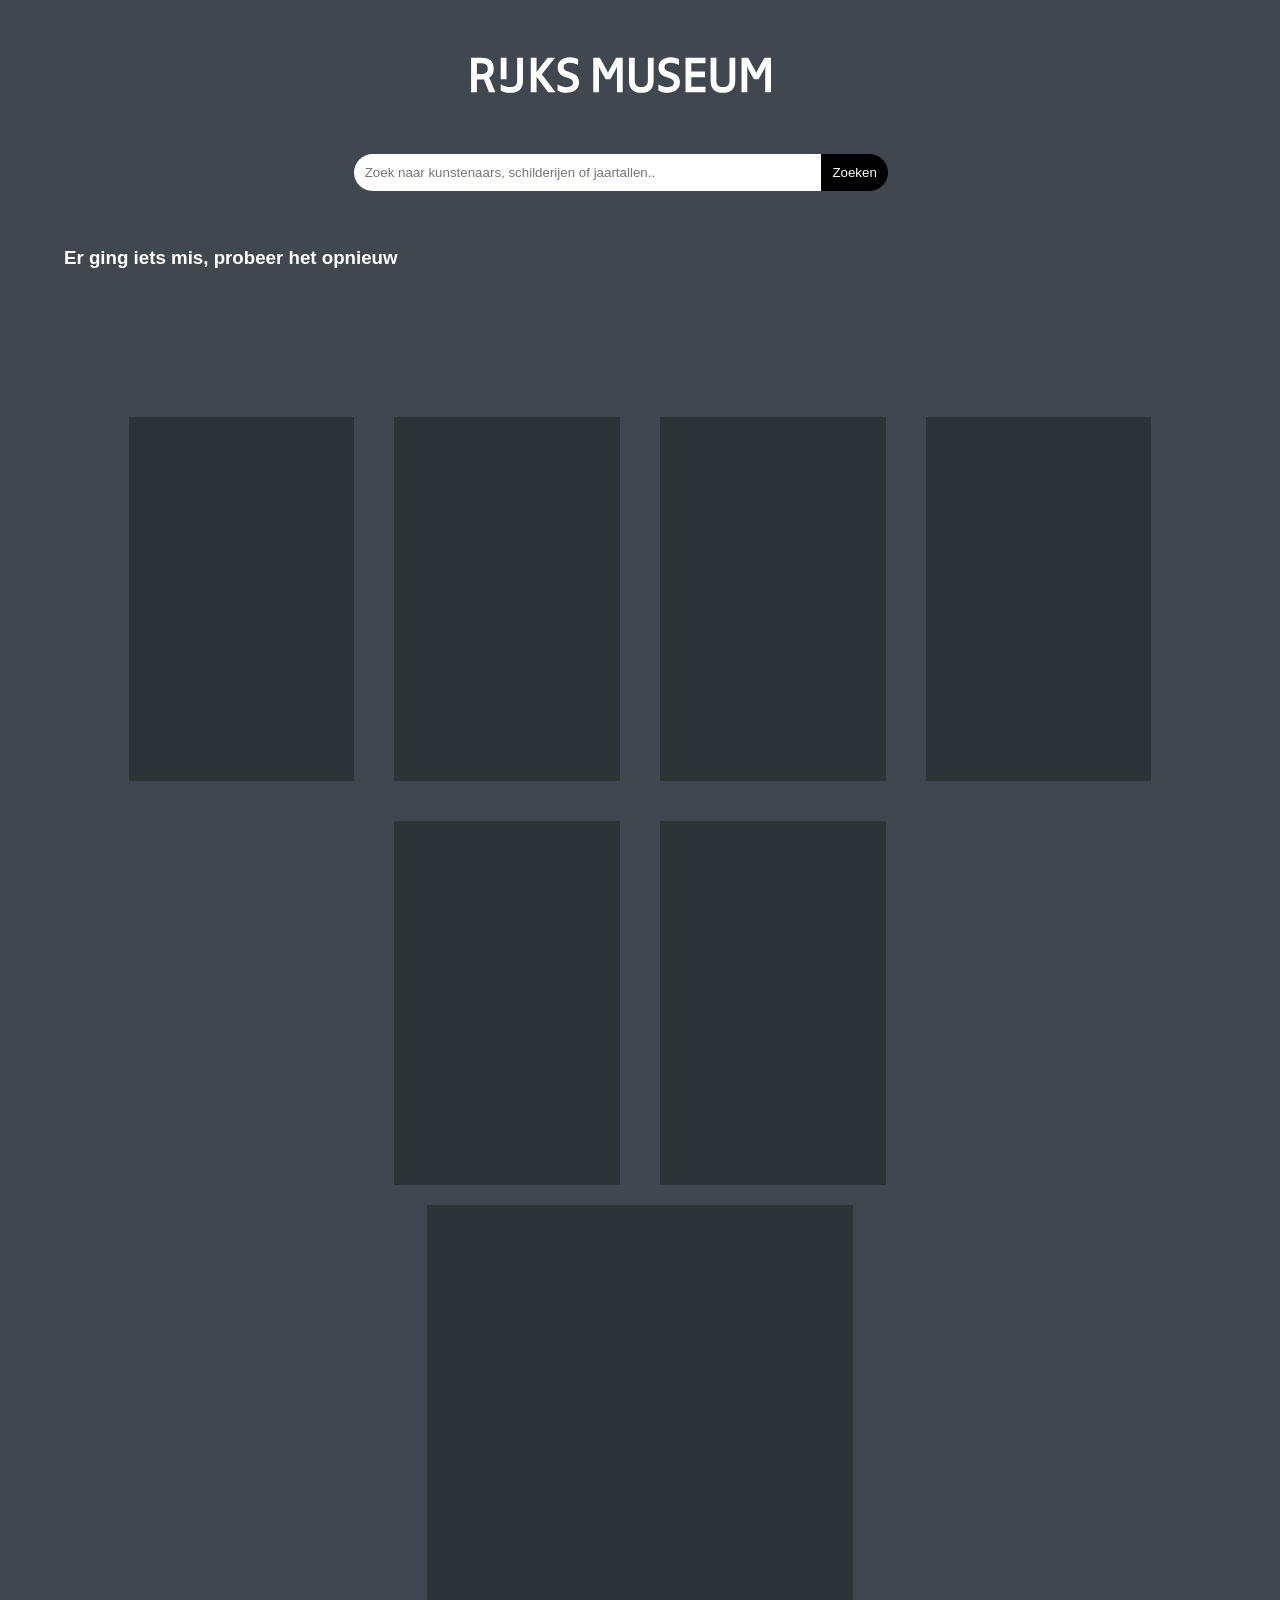
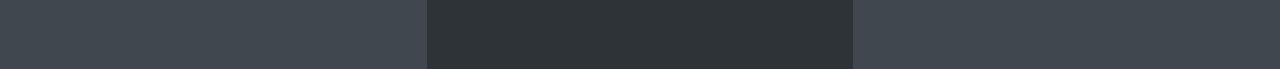
<file: spa/index.html>
<!DOCTYPE html>
<html lang="en">

<head>
  <meta charset="UTF-8">
  <meta http-equiv="X-UA-Compatible" content="IE=edge">
  <meta name="viewport" content="width=device-width, initial-scale=1.0">
  <link rel="stylesheet" href="styles/style.css">
  <link
    href="https://www.dafontfree.net/embed/cG9lLXZldGljYS1uZXctY29uZGVuc2VkJmRhdGEvNzQwL3AvMTc5Mzk1L1BPRSBWZXRpY2EgTmV3IENvbmRlbnNlZC50dGY"
    rel="stylesheet" type="styles/style.css" />
  <title>Single Page Web App</title>
  <script type="module" src="script.js"></script>
</head>

<body>

  <main>
    <section>
      <a href="">
        <svg xmlns:xlink="http://www.w3.org/1999/xlink" xmlns="http://www.w3.org/2000/svg" aria-hidden="true"
          focusable="false" class="icon-rijks-logo ">
          <defs>
            <symbol viewBox="0 0 335 40" id="icon-rijks-logo">
              <g fill="#FFF" fill-rule="evenodd">
                <path
                  d="M155.5597 12.5267c-.9272 1.651-1.859 3.4654-2.5685 5.1157h-.0546c-.711-1.6503-1.6406-3.4646-2.5693-5.1157L143.8589.7572h-7.327v38.5023h6.3975V15.938c0-2.2556-.1085-4.2349-.437-6.05l.1092-.055c.5471 1.7053 1.3682 3.409 2.46 5.389l5.358 9.5712h5.0855l5.3579-9.5712c1.0934-1.98 1.9137-3.6845 2.4608-5.389l.1085.055c-.3278 1.8151-.4363 3.7952-.4363 6.05v23.3223h6.3983V.7572h-7.3278l-6.5068 11.7695zM327.6341.7572l-6.5075 11.7695c-.9296 1.651-1.8591 3.4654-2.5701 5.1157h-.0539c-.711-1.6503-1.6405-3.4646-2.57-5.1157L309.4266.7572h-7.327v38.5023h6.3959V15.938c0-2.2556-.1085-4.2349-.4379-6.05l.11-.055c.5472 1.7053 1.3675 3.409 2.4601 5.389l5.3603 9.5712h5.0847l5.3603-9.5712c1.0918-1.98 1.9113-3.6845 2.4576-5.389l.1101.055c-.3278 1.8151-.4363 3.7952-.4363 6.05v23.3223h6.396V.7572h-7.3263zM288.649 25.7832c0 5.6104-2.6255 7.7553-7.327 7.7553-4.704 0-7.3287-2.145-7.3287-7.7553V.7572h-6.4513v25.355c0 10.01 5.3587 13.8068 13.78 13.8068 8.4188 0 13.7783-3.7968 13.7783-13.8069V.7572h-6.4513v25.026zM197.4997 25.7832c0 5.6104-2.624 7.7553-7.327 7.7553-4.704 0-7.3286-2.145-7.3286-7.7553V.7572h-6.4514v25.355c0 10.01 5.3587 13.8068 13.78 13.8068 8.4189 0 13.7768-3.7968 13.7768-13.8069V.7572h-6.4498v25.026zM79.0677 19.1828L93.6117.977V.7572h-8.038L73.2164 16.6524V.7572h-6.4513v38.5023h6.4513V21.9872L86.12 39.2595h8.0388v-.2198L79.0677 19.2935zM239.5466 39.2595h22.3073v-6.1599h-15.8552V22.3735h15.255v-6.1607h-15.255V6.917h15.8552V.7572h-22.3073zM112.037 17.4776l-3.118-1.1c-3.1157-1.0991-5.4672-2.1998-5.4672-5.1699 0-3.6853 3.3903-4.841 6.9438-4.841 3.719 0 6.89 1.2649 8.9676 2.5854h.2193V2.4075C117.7773 1.196 114.3877.0977 110.451.0977c-7.327 0-13.6683 3.7403-13.6683 11.4406 0 6.1057 3.4434 8.856 8.6374 10.6711l3.118 1.1c3.1164 1.1007 5.4672 2.2006 5.4672 5.1707 0 3.6852-3.3912 5.1699-7.1085 5.1699-3.8266 0-7.7095-1.5396-10.0048-2.97h-.2201v6.601c1.9137 1.319 5.8511 2.6396 10.1702 2.6396 7.9288 0 13.8354-4.3456 13.8354-11.771-.0008-6.1074-3.4466-8.8577-8.6406-10.672zM224.6748 17.4776l-3.118-1.1c-3.1164-1.0991-5.468-2.1998-5.468-5.1699 0-3.6853 3.3896-4.841 6.9447-4.841 3.7158 0 6.8892 1.2649 8.966 2.5854h.2193V2.4075c-1.8044-1.2114-5.1956-2.3098-9.1283-2.3098-7.3302 0-13.6723 3.7403-13.6723 11.4406 0 6.1057 3.4442 8.856 8.6382 10.6711l3.1164 1.1c3.1188 1.1007 5.468 2.2006 5.468 5.1707 0 3.6852-3.3896 5.1699-7.1077 5.1699-3.829 0-7.7103-1.5396-10.0072-2.97h-.2177v6.601c1.9129 1.319 5.852 2.6396 10.1694 2.6396 7.9288 0 13.8346-4.3456 13.8346-11.771.0008-6.1074-3.4426-8.8577-8.6374-10.672zM51.5632 26.4427c0 5.1157-2.9525 7.0966-7.5464 7.0966-3.8812 0-7.3254-1.264-10.6057-2.97h-.2193v6.6003c2.7886 1.5412 6.5622 2.751 11.046 2.751 9.1306 0 13.7783-5.005 13.7783-13.0359V.7572h-6.453v25.6855z">
                </path>
                <path
                  d="M33.1918.7572h6.4521v23.9269h-6.4521zM25.3738 12.9114c0-9.185-5.7965-12.1542-14.2162-12.1542H.1124v38.5023H6.563V24.958h4.156c1.5851 0 2.7886-.0533 3.7181-.2747l5.6873 14.5762h6.943v-.2198l-6.7252-16.2258c3.0633-1.706 5.0316-4.7868 5.0316-9.9025zm-15.091 6.0516H6.563V6.8622h3.9367c4.8115 0 8.2011 1.2098 8.2011 6.0492.0008 4.8425-3.3896 6.0516-8.418 6.0516z">
                </path>
              </g>
            </symbol>
          </defs>
          <use xlink:href="#icon-rijks-logo" href="#icon-rijks-logo" fill="#FFFFFF"></use>
        </svg>
      </a>
      <!-- <a href="#info">meer informatie</a> -->
      <form action="post">
        <input type="text" placeholder="Zoek naar kunstenaars, schilderijen of jaartallen..">
        <button type="submit" value="zoeken">Zoeken</button>
      </form>
    </section>

    <section>
      <ul>
      </ul>
    </section>

    <section class="loading">
      <h3></h3>
      <ul>
        <li></li>
        <li></li>
        <li></li>
        <li></li>
        <li></li>
        <li></li>
      </ul>
    </section>

    <section class="load-details">
      <ul>
        <li></li>
      </ul>
    </section>

</body>

</html>
</file>
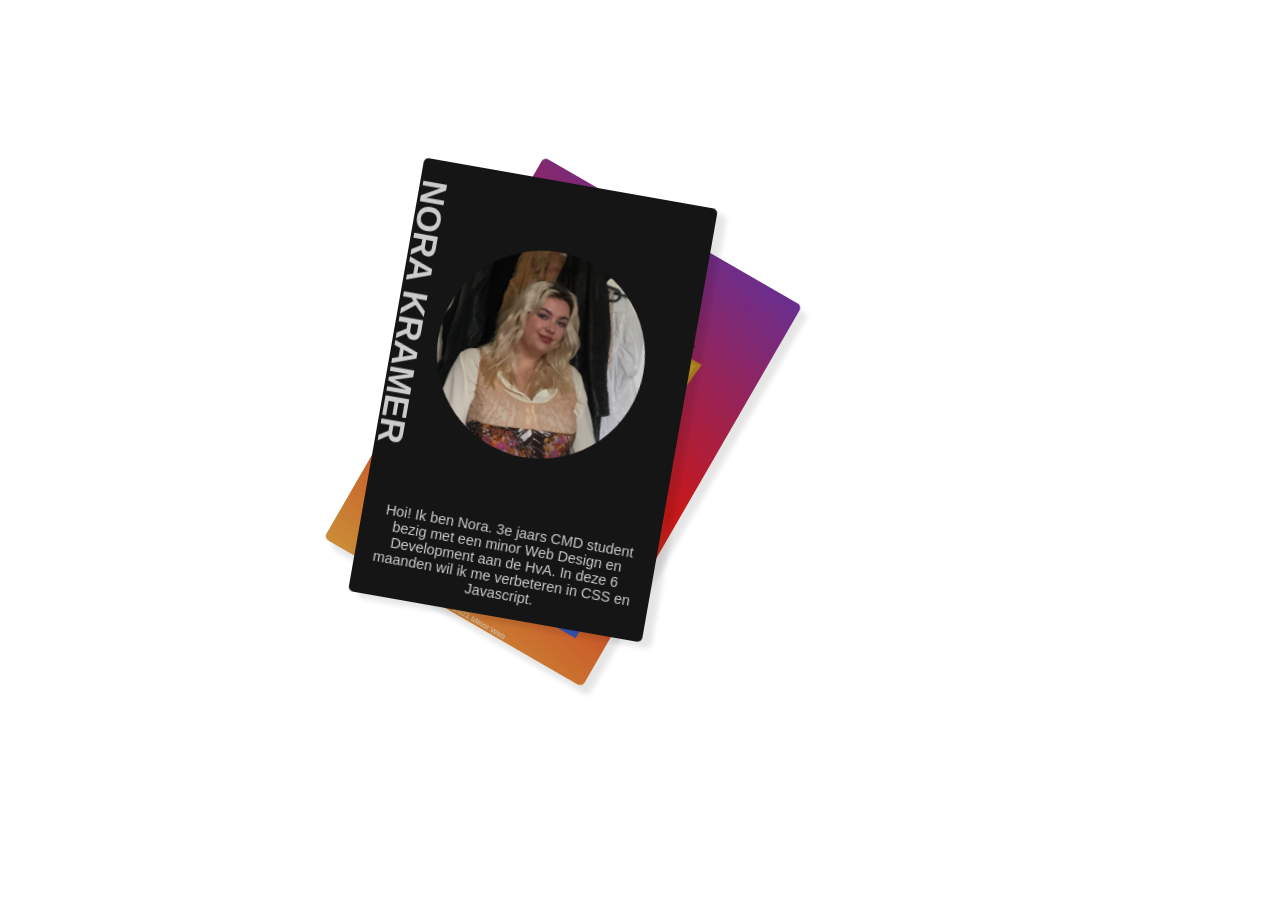
<file: visitekaartje/index.html>
<!DOCTYPE html>
<html lang="en">

<head>
    <meta charset="UTF-8">
    <meta http-equiv="X-UA-Compatible" content="IE=edge">
    <meta name="viewport" content="width=device-width, initial-scale=1.0">
    <link rel="stylesheet" type="text/css" href="style.css">
    <title>Visitekaartje Nora Kramer</title>
</head>

<body>
    <main>
        <section>
            <div class="rotate">
                <h1>Nora Kramer</h1>
            </div>

            <img src="images/profielfoto.jpg" alt="avatar">

            <p>Hoi! Ik ben Nora. 3e jaars CMD student bezig met een minor Web Design en Development aan de HvA.
                In deze 6 maanden wil ik me verbeteren in CSS en Javascript.
            </p>
        </section>

        <section class="second currentIndex">
            <h2>Skills</h2>
            <ul>
                <li>
                    <img src="images/html.png" alt="HTML">
                </li>
                <li>
                    <img src="images/css.png" alt="CSS">
                </li>
                <li>
                    <img src="images/js.png" alt="JS">
                </li>
            </ul>
            <h2>Contact</h2>

            <ul>
                <li>
                    <a href="https://github.com/norakramer1">Github</a>
                </li>
                <li>
                    <a href="https://www.linkedin.com/in/nora-kramer0/">LinkedIn</a>
                </li>
                <li>
                    <a href="mailto:norakramer12">E-mail</a>
                </li>
            </ul>

            <p> &copy; Nora Kramer 2021 Minor Web</p>
        </section>
    </main>
    <script src="script.js"></script>
</body>

</html>
</file>
<file: spa/styles/style.css>
* {
    margin: 0;
    padding: 0;
    max-width: 100vw;
}

:root {
    --primary: #40474F;
    --image-background: #2e3338;
    --image-background-loading: #3f3f3f;
    --secundary: #000;
    --accent: #b31500;
    --text-active: #fff;
    --text-inactive: #C2CCCE;
}


body {
    background-color: var(--primary);
}

section:nth-of-type(1) {
    padding: 0 8% 5% 5%;
    display: flex;
    justify-content: center;
    flex-direction: column;
}

section a {
    align-self: center;
}

h1 {
    text-align: center;
}


h1,
h2,
h3,
p {
    font-family: 'poe-vetica-new-condensed', sans-serif;
    color: var(--text-active);
}

h3 {
    padding-top: 5%;
}


section svg.icon-rijks-logo {
    position: relative;
    max-width: 100vw;

}

form {
    display: flex;
    justify-content: center;
}

form button {
    border-radius: 0 25px 25px 0;
    background-color: var(--secundary);
    padding: 1%;
    color: var(--text-active);
    border: none;
    cursor: pointer;
}

input[type="text"] {
    border-radius: 25px 0 0 25px;
    width: 40%;
    padding: 1%;
    border: none;
}

input[type="submit"] {
    border-radius: 25px 25px 25px 25px;
    background-color: var(--secundary);
    color: var(--text-active);
    border: none;
    padding: 10px 15px 10px 15px;
    margin-left: 10px;
}

.hide {
    display: none;
}

div {
    display: flex;
    flex-direction: column;
    justify-content: center;
}

ul {
    display: flex;
    justify-content: center;
    flex-wrap: wrap;

}

ul li {
    list-style: none;
    padding: 0 1% 5% 1%;
    position: relative;
}


section:nth-of-type(3) ul li {
    width: 200px;
    height: 300px;
    margin: 20px;
    background-color: var(--image-background);
    animation: loading 2s ease;
}

section:nth-of-type(4) ul li {
    width: 400px;
    height: 400px;
    background-color: var(--image-background);
}


ul li h2 {
    font-size: 350%;
    list-style: none;
    text-align: center;
    position: absolute;
    z-index: 10;
    width: 100%;
    top: 0;
    margin-top: -10%;
    text-shadow: 1px 1px 20px rgba(0, 0, 0, 0.164);

}

ul li img {
    list-style: none;
    max-height: 300px;
    max-width: 300px;
    z-index: 1;
    background-color: var(--image-background);
    box-shadow: 10px 10px 46px 0px rgba(0, 0, 0, 0.36);
}

ul.details {
    justify-content: center;
}

ul.details li {
    width: 50%;

}

ul.details li div {
    min-width: 100%;
}

ul.details li h2 {
    padding: 5% 0 5% 0;
    font-size: 150%;
    text-align: left;
    position: static;
}

ul.details li {
    display: flex;
    flex-direction: row;
    justify-content: center;

}

ul.details li img {
    width: 100%;
    align-items: flex-start;
    padding-right: 5%;
    background-color: rgba(255, 255, 255, 0);
    box-shadow: none;
    object-fit: contain;
}



@keyframes loading {

    0%,
    100% {
        background-color: var(--image-background);
    }

    50% {
        background-color: var(--image-background-loading);
    }

}

@media only screen and (max-width: 936px) {
    ul li img {

        max-height: 200px;
        max-width: 200px;
    }

    ul li h2 {
        font-size: 250%;
    }

    ul li {
        padding: 0 1% 10% 1%;
    }

    input[type="text"] {
        width: 70%;
        padding: 2%;
    }

    form button {
        padding: 2%;
    }

    section svg.icon-rijks-logo {

        max-width: 70%;
        left: 12%;

    }
}

@media only screen and (max-width: 600px) {
    ul li img {

        max-height: 150px;
        max-width: 150px;
    }

    ul li h2 {
        font-size: 175%;
    }

    input[type="text"] {
        width: 70%;
        padding: 3%;
    }

    form button {
        padding: 3%;
    }

    ul li {
        padding: 0 1% 10% 1%;
    }

    section svg.icon-rijks-logo {

        max-width: 70%;
        left: 12%;

    }

    ul.details {
        flex-direction: column;
        align-items: center;
    }

    ul.details li {
        display: block;
        width: 80%;
    }

    ul.details li img {
        min-width: 100%;
    }

    ul.details li h2 {
        margin-top: 0;
    }
}

@media only screen and (max-width: 1000px) {

    section:nth-of-type(1) {
        padding: 0;
    }
}
</file>
<file: visitekaartje/style.css>
* {
  padding: 0;
  margin: 0;
  box-sizing: border-box;
}

body {
    overflow-x: hidden;
}

main {
    position: absolute;
    top: 20%;  /* position the top  edge of the element at the middle of the parent */
    left: 30%;
    transform-style: preserve-3d;
}


h1, h2, p, li {
    font-family: helvetica, sans-serif;
    color:rgb(255, 255, 255)
}

h1 {
    padding-top: 10%;
    font-size: 220%;
    font-style: bold;
    text-transform: uppercase;
    color:rgb(255, 255, 255);
}

h2 {
    font-weight: bold;
    text-transform: uppercase;
}

h2 {
    padding-top: 10%;
}
a {
    text-decoration: none;
    color: white;
}

section:first-of-type p {
    padding: 5%;
    font-size: 90%;
}

div.rotate {

    transform-origin: 10% 50%;
    transform: rotate(90deg);
}

ul {
    display: flex;
    justify-content: center;
}

ul:last-of-type {
    display: flex;
  flex-direction: column;
  align-items: center;
}

ul li {
    list-style: none;
    padding-top: 10%;
    max-width: 25%;
}

 ul:nth-of-type(2) li {
   background-color: royalblue;
   margin-top: 5%;
   padding: 5% 10% 5% 10%;
   min-width: 80%;
}

ul:nth-of-type(2) li:hover {
    background-color: rgb(32, 50, 105);
}


ul li img {
    border-radius: 0%;
    max-width: 80%;
}

section, section.second {
    height: 440px;
    width: 298px;
    display: flex;
    flex-direction: column;
    border-radius: 5px 5px 5px 5px;
    box-shadow: 10px 5px 5px rgba(0, 0, 0, 0.1) ;

    filter:brightness(.8);
}

section img {
    max-width: 70%;
    display: flex;
    align-self: center;
    justify-content: flex-end;
    border-radius: 50%;
}

section:nth-of-type(1) {
    background-color: rgb(26, 26, 26);
    transform: rotate(10deg);
  
}

section.second {
    background: linear-gradient(191deg, rgba(131,58,180,1) 0%, rgba(253,29,29,1) 50%, rgba(252,176,69,1) 100%);
    position: absolute;
    top: 5%;
    left: 10%;
    cursor: pointer;
    transform: rotate(30deg) translateZ(-.1em);

}

section.second.front ul li:last-of-type {
    display: flex;
    flex-direction: column;
}

/* .currentIndex {

} */

main section, main section.second, h1, h2, p, li {
    text-align: center;
} 

.front {
    animation: sway 5s;
    animation-duration: 1.5s;
     animation-delay: 0.1s;
     animation-fill-mode: forwards;
}

p:last-of-type {
    font-size: 50%;
    position:sticky;
    top: 90%;
}

@keyframes sway {
    0% {
        transform: rotate(30deg) translateZ(-.1em);
        filter:brightness(.8);
    }
    50% {
        transform: translateX(150%) rotate(40deg) translateZ(-.1em);
        filter:brightness(.9);
    }
    100% {
        transform: rotate(30deg) translateZ(100em);
        filter:brightness(1);
    }
  }
</file>
